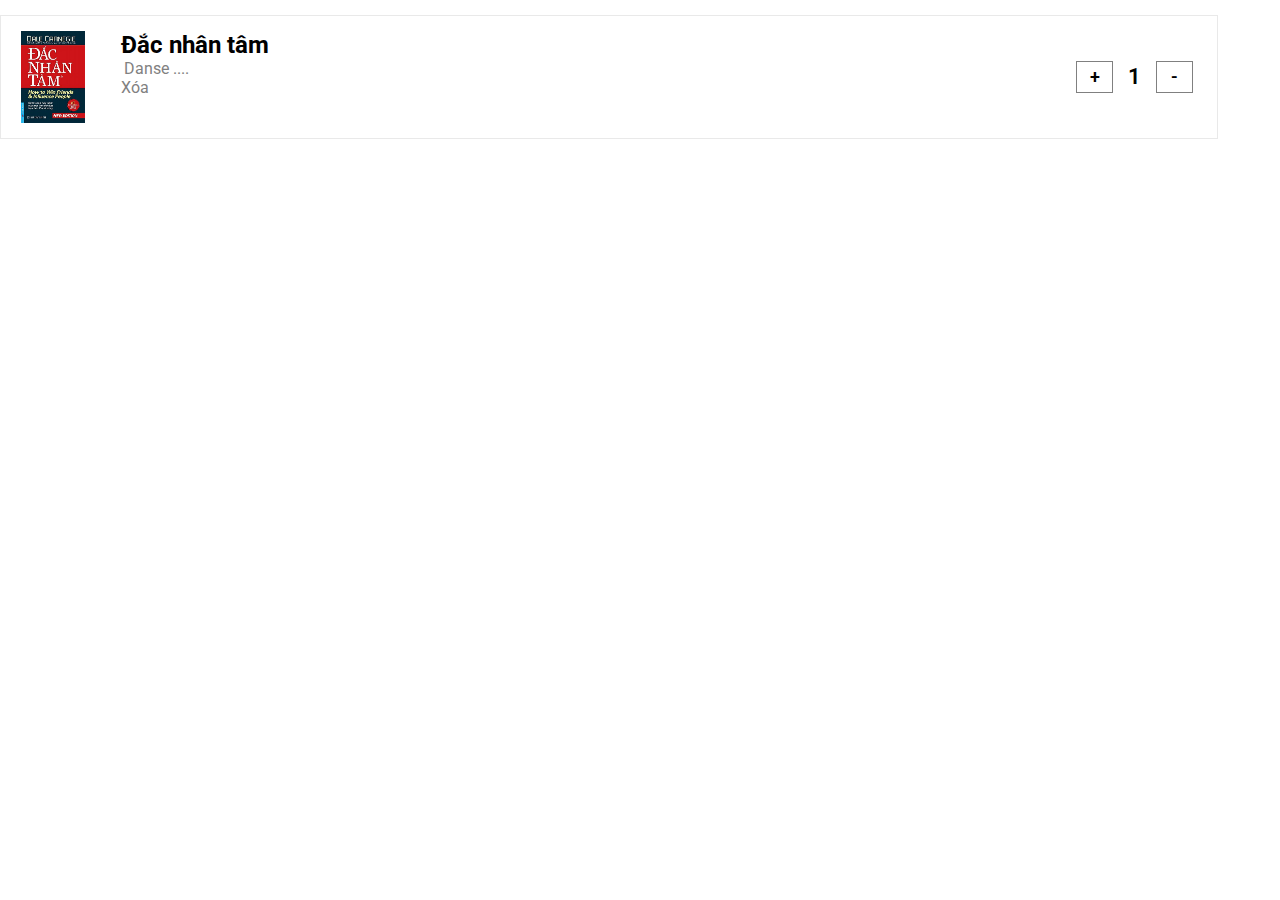
<file: components/cart-item.html>
<!DOCTYPE html>
<html lang="en">
  <head>
    <meta charset="UTF-8" />
    <meta name="viewport" content="width=device-width, initial-scale=1.0" />
    <title>Cart-item</title>
    <link
      href="https://fonts.googleapis.com/css?family=Roboto:400,400i,500,500i,700,700i&display=swap&subset=vietnamese"
      rel="stylesheet"
    />
    <link rel="stylesheet" href="./cart-item.css" />
  </head>
  <body>
    <div class="h-cart-item">
      <div class="h-cart-img">
        <img src="../image/Dac-nhan-tam.jpg" alt="" />
      </div>
      <div class="h-cart-body">
        <h2 class="name">Đắc nhân tâm</h2>
        <p class="author">Danse ....</p>
        <p class="delete">Xóa</p>
      </div>
      <div class="add_remove">
        <span>+</span>
        <span>1</span>
        <span>-</span>
      </div>
    </div>
  </body>
</html>
</file>
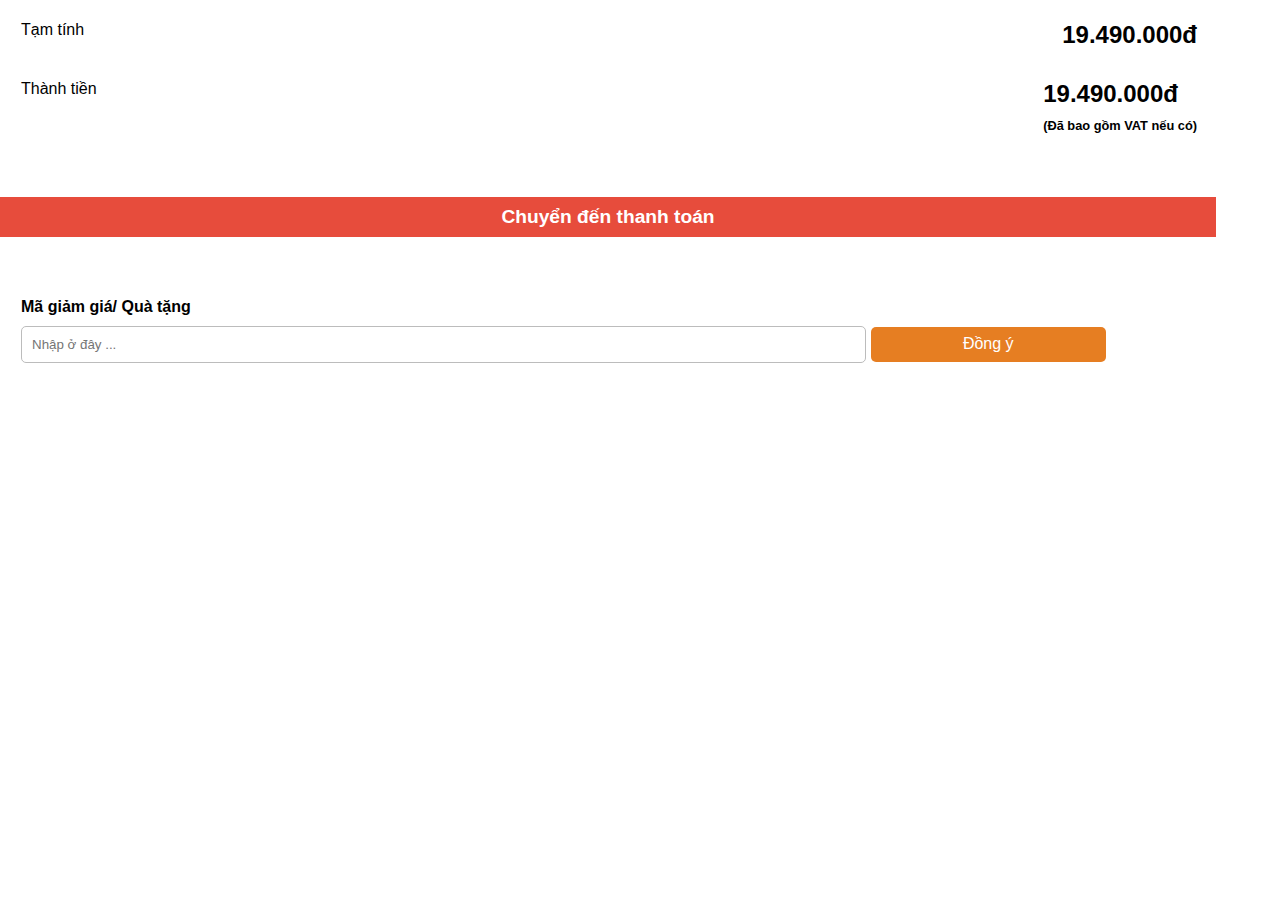
<file: components/payment.html>
<!DOCTYPE html>
<html lang="en">
  <head>
    <meta charset="UTF-8" />
    <meta name="viewport" content="width=device-width, initial-scale=1.0" />
    <title>Payment</title>
    <link rel="stylesheet" href="./payment.css" />
  </head>
  <body>
    <div class="payment">
      <div class="count-money">
        <div class="provisional">
          <p class="text">Tạm tính</p>
          <h2 class="money">19.490.000đ</h2>
        </div>
        <div class="into-money">
          <p class="text">Thành tiền</p>
          <h2 class="money">
            19.490.000đ
            <br />
            <span>(Đã bao gồm VAT nếu có)</span>
          </h2>
        </div>
      </div>
      <button class="h-btn">Chuyển đến thanh toán</button>
      <div class="code-discount">
        <h2 class="name">Mã giảm giá/ Quà tặng</h2>
        <div class="form-discout">
          <input type="text" class="code" placeholder="Nhập ở đây ..." />
          <button class="h-btn-accept">Đồng ý</button>
        </div>
      </div>
    </div>
  </body>
</html>
</file>
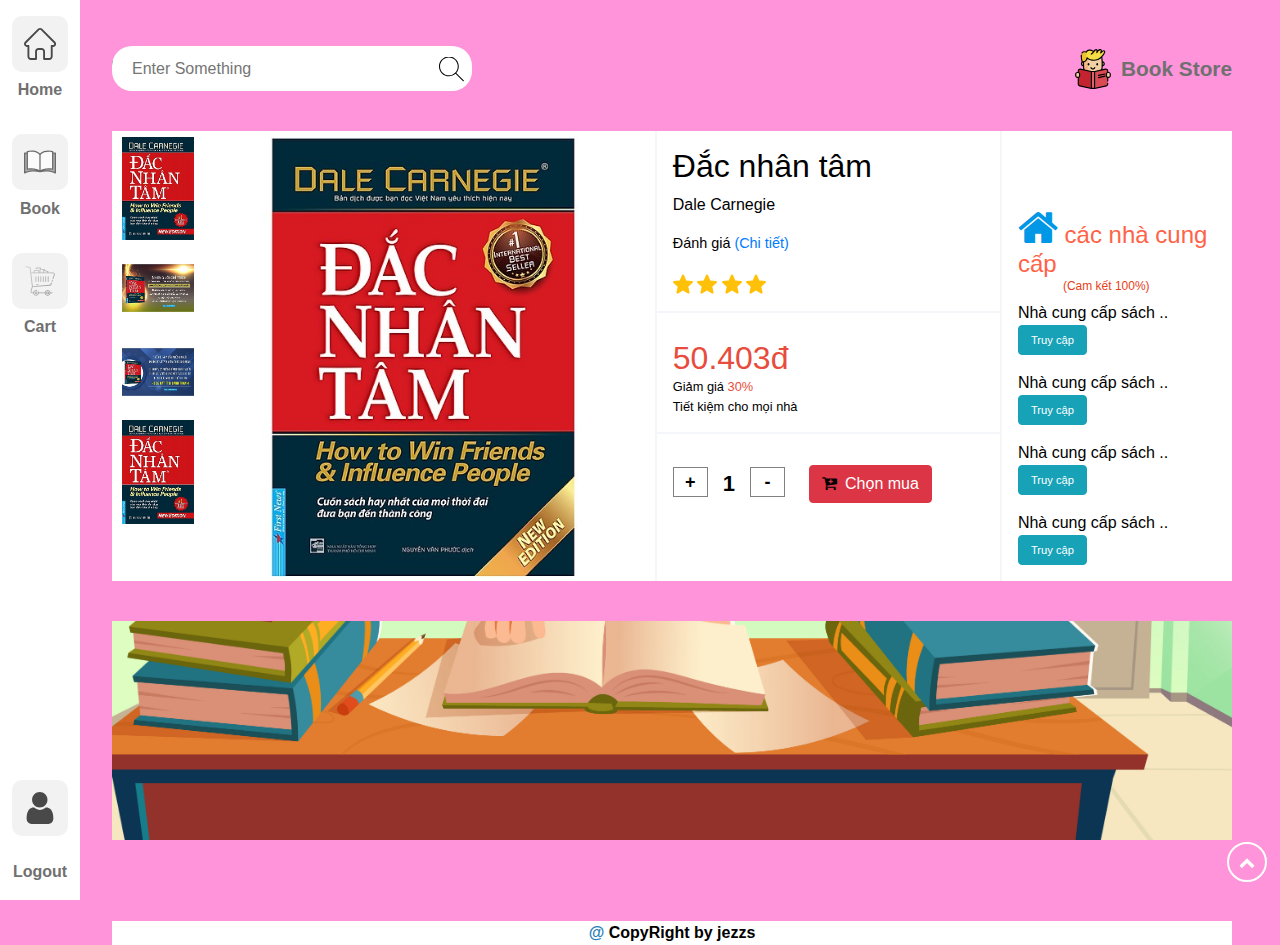
<file: pages/bookDetail.html>
<!DOCTYPE html>
<html lang="en">
  <head>
    <meta charset="UTF-8" />
    <meta name="viewport" content="width=device-width, initial-scale=1.0" />
    <title>Đắc nhân tâm</title>
    <link rel="stylesheet" href="./bookDetail.css" />
    <link rel="stylesheet" href="../style.css" />
    <link rel="stylesheet" href="../components/cart-item.css" />

    <link
      rel="stylesheet"
      href="https://cdnjs.cloudflare.com/ajax/libs/font-awesome/4.7.0/css/font-awesome.min.css"
    />
    <link
      rel="stylesheet"
      href="https://stackpath.bootstrapcdn.com/bootstrap/4.4.1/css/bootstrap.min.css"
      integrity="sha384-Vkoo8x4CGsO3+Hhxv8T/Q5PaXtkKtu6ug5TOeNV6gBiFeWPGFN9MuhOf23Q9Ifjh"
      crossorigin="anonymous"
    />
  </head>
  <body>
    <div class="App">
      <nav class="h-navbar">
        <ul class="h-navbar-nav">
          <li class="h-navbar-item">
            <a href="http://127.0.0.1:5501/index.html" class="h-nav-link">
              <div class="nav-icon">
                <img class="link-icon" src="../image/home.svg" />
              </div>
              <span class="link-text">Home</span>
            </a>
          </li>
          <li class="h-navbar-item">
            <a href="#" class="h-nav-link">
              <div class="nav-icon">
                <img class="link-icon" src="../image/book.svg" />
              </div>
              <span class="link-text">Book</span>
            </a>
          </li>
          <li class="h-navbar-item">
            <a href="http://127.0.0.1:5501/pages/cart.html" class="h-nav-link">
              <div class="nav-icon">
                <img class="link-icon" src="../image/smart-cart.svg" />
              </div>
              <span class="link-text">Cart</span>
            </a>
          </li>
          <li class="h-navbar-item">
            <a href="#" class="h-nav-link">
              <span class="link-text">Login</span>
            </a>
          </li>
          <li class="h-navbar-item">
            <a href="#" class="h-nav-link">
              <span class="link-text">Signin</span>
            </a>
          </li>
          <li class="h-navbar-item">
            <a href="#" class="h-nav-link">
              <div class="nav-icon">
                <img class="link-icon" src="../image/user.svg" />
              </div>
            </a>
          </li>
          <li class="h-navbar-item">
            <a href="#" class="h-nav-link">
              <span class="link-text">Logout</span>
            </a>
          </li>
        </ul>
      </nav>
      <main class="main">
        <div class="header">
          <div class="search-book">
            <button>
              <img
                src="../image/search.svg"
                alt="search book"
                class="search-icon"
              />
            </button>
            <input
              type="text"
              id="search"
              class="search-in"
              placeholder="Enter Something"
            />
          </div>
          <div class="logo">
            <a href="#" class="logo-link">
              <img
                src="../image/study.svg"
                class="logo-web"
                alt="logo-study"
                alt="logo study"
              />
              <span class="text-logo">Book Store</span>
            </a>
          </div>
        </div>
        <div class="center">
          <div class="product-detail">
            <div class="left-info">
              <div class="slide-image-product">
                <div class="small-image">
                  <img
                    src="../image/Dac-nhan-tam.jpg"
                    alt="book"
                    class="image-item"
                  />
                  <img
                    src="../image/Dac-nhan-tam2.jpg"
                    alt="book"
                    class="image-item"
                  />
                  <img
                    src="../image/Dac-nhan-tam3.jpg"
                    alt="book"
                    class="image-item"
                  />
                  <img
                    src="../image/Dac-nhan-tam.jpg"
                    alt="book"
                    class="image-item"
                  />
                </div>
                <div class="big-image">
                  <img src="../image/Dac-nhan-tam1.jpg" alt="book" />
                </div>
              </div>
            </div>
            <div class="center-info">
              <div class="basic-info">
                <h2 class="name">Đắc nhân tâm</h2>
                <p class="author">Dale Carnegie</p>
                <div class="book-star">
                  <div class="title">
                    <p>Đánh giá</p>
                    <a href="#">(Chi tiết)</a>
                  </div>
                  <img
                    src="../image/star.svg"
                    alt="star"
                    style="max-width: 20px;"
                    class="_1-start"
                  />
                  <img
                    src="../image/star.svg"
                    alt="star"
                    style="max-width: 20px;"
                    class="_1-start"
                  />
                  <img
                    src="../image/star.svg"
                    alt="star"
                    style="max-width: 20px;"
                    class="_1-start"
                  />
                  <img
                    src="../image/star.svg"
                    alt="star"
                    style="max-width: 20px;"
                    class="_1-start"
                  />
                </div>
              </div>
              <div class="info-money">
                <h2 class="price">50.403đ</h2>
                <p>Giảm giá <span>30%</span></p>
                <p>Tiết kiệm cho mọi nhà</p>
              </div>
              <div class="amount-buy h-cart-item">
                <div class="add_remove">
                  <span>+</span>
                  <span>1</span>
                  <span>-</span>
                </div>
                <button class="btn btn-danger">
                  <span><i class="fa fa-cart-plus mr-2"></i></span>Chọn mua
                </button>
              </div>
            </div>
            <div class="right-info">
              <h4 class="name-store">
                <span><i class="fa fa-home"></i></span>
                các nhà cung cấp
                <span>(Cam kết 100%)</span>
              </h4>
              <p>
                Nhà cung cấp sách ..<button class="btn btn-info">
                  Truy cập
                </button>
              </p>
              <p>
                Nhà cung cấp sách ..<button class="btn btn-info">
                  Truy cập
                </button>
              </p>
              <p>
                Nhà cung cấp sách ..<button class="btn btn-info">
                  Truy cập
                </button>
              </p>
              <p>
                Nhà cung cấp sách ..<button class="btn btn-info">
                  Truy cập
                </button>
              </p>
            </div>
          </div>
        </div>

        <div class="footer">
          <div class="top"></div>
          <div class="bottom">
            <p class="text"><span>@</span> CopyRight by jezzs</p>
          </div>
        </div>
      </main>
      <a href="#">
        <div class="scroll-top"></div>
      </a>
    </div>
  </body>
</html>
</file>
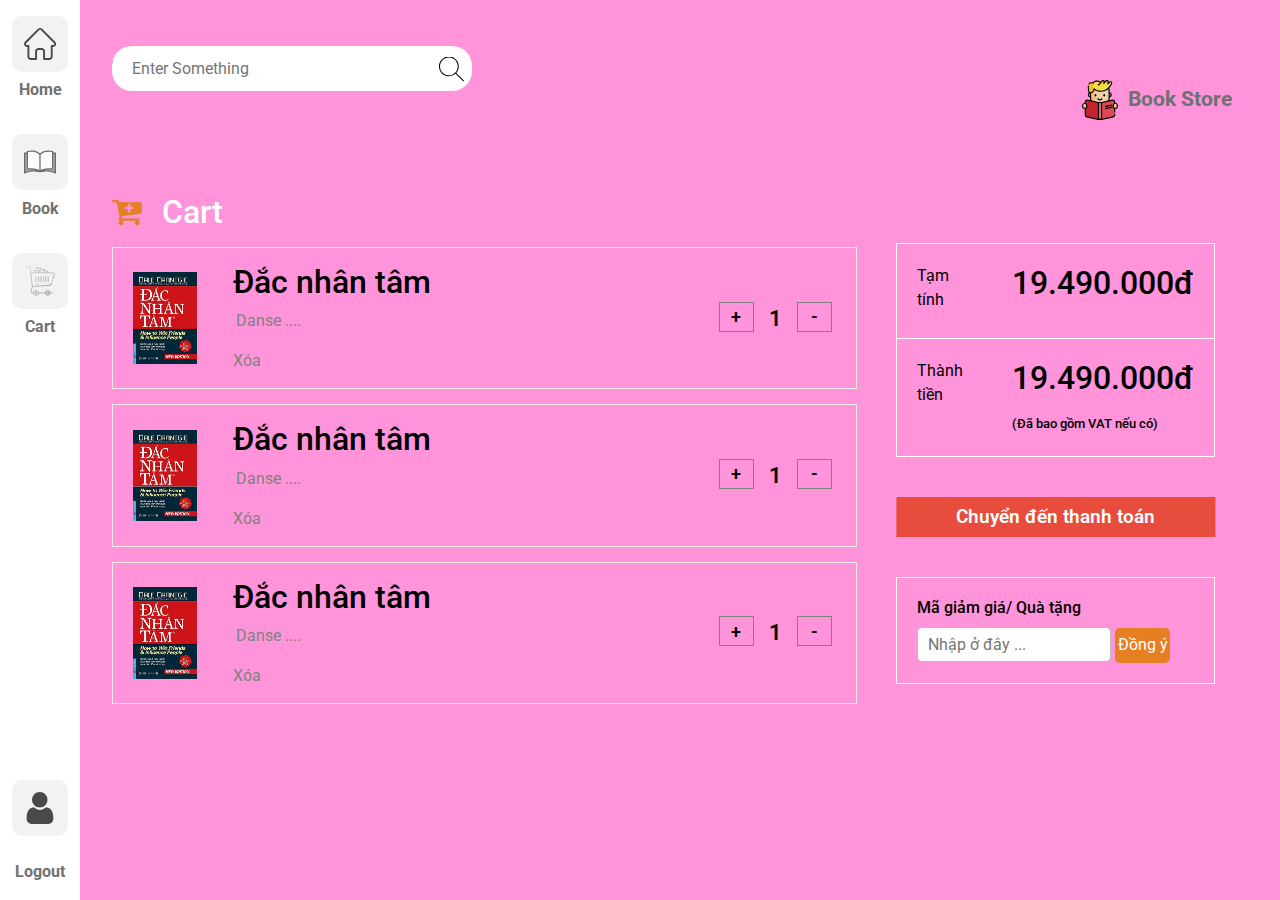
<file: pages/cart.html>
<!DOCTYPE html>
<html lang="en">
  <head>
    <meta charset="UTF-8" />
    <meta name="viewport" content="width=device-width, initial-scale=1.0" />
    <title>Cart</title>
    <link rel="stylesheet" href="./cart.css" />
    <link rel="stylesheet" href="../style.css" />
    <link
      href="https://fonts.googleapis.com/css?family=Roboto:400,400i,500,500i,700,700i&display=swap&subset=vietnamese"
      rel="stylesheet"
    />
    <link
      rel="stylesheet"
      href="https://stackpath.bootstrapcdn.com/bootstrap/4.4.1/css/bootstrap.min.css"
      integrity="sha384-Vkoo8x4CGsO3+Hhxv8T/Q5PaXtkKtu6ug5TOeNV6gBiFeWPGFN9MuhOf23Q9Ifjh"
      crossorigin="anonymous"
    />
    <link
      rel="stylesheet"
      href="https://cdnjs.cloudflare.com/ajax/libs/font-awesome/4.7.0/css/font-awesome.min.css"
    />
    <link rel="stylesheet" href="../components/cart-item.css" />
    <link rel="stylesheet" href="../components/payment.css" />
  </head>
  <body>
    <div class="App">
      <nav class="h-navbar">
        <ul class="h-navbar-nav">
          <li class="h-navbar-item">
            <a href="http://127.0.0.1:5501/index.html" class="h-nav-link">
              <div class="nav-icon">
                <img class="link-icon" src="../image/home.svg" />
              </div>
              <span class="link-text">Home</span>
            </a>
          </li>
          <li class="h-navbar-item">
            <a href="#" class="h-nav-link">
              <div class="nav-icon">
                <img class="link-icon" src="../image/book.svg" />
              </div>
              <span class="link-text">Book</span>
            </a>
          </li>
          <li class="h-navbar-item">
            <a href="#" class="h-nav-link">
              <div class="nav-icon">
                <img class="link-icon" src="../image/smart-cart.svg" />
              </div>
              <span class="link-text">Cart</span>
            </a>
          </li>
          <li class="h-navbar-item">
            <a href="#" class="h-nav-link">
              <span class="link-text">Login</span>
            </a>
          </li>
          <li class="h-navbar-item">
            <a href="#" class="h-nav-link">
              <span class="link-text">Signin</span>
            </a>
          </li>
          <li class="h-navbar-item">
            <a href="#" class="h-nav-link">
              <div class="nav-icon">
                <img class="link-icon" src="../image/user.svg" />
              </div>
            </a>
          </li>
          <li class="h-navbar-item">
            <a href="#" class="h-nav-link">
              <span class="link-text">Logout</span>
            </a>
          </li>
        </ul>
      </nav>
      <main class="main">
        <div class="header">
          <div class="search-book">
            <button>
              <img
                src="../image/search.svg"
                alt="search book"
                class="search-icon"
              />
            </button>
            <input
              type="text"
              id="search"
              class="search-in"
              placeholder="Enter Something"
            />
          </div>
          <div class="logo">
            <a href="#" class="logo-link">
              <img
                src="../image/study.svg"
                class="logo-web"
                alt="logo-study"
                alt="logo study"
              />
              <span class="text-logo">Book Store</span>
            </a>
          </div>
        </div>
        <div class="center-right">
          <div class="cart">
            <h2 class="title"><i class="fa fa-cart-plus"></i>Cart</h2>
            <div class="h-cart-item">
              <div class="h-cart-img">
                <img src="../image/Dac-nhan-tam.jpg" alt="" />
              </div>
              <div class="h-cart-body">
                <h2 class="name">Đắc nhân tâm</h2>
                <p class="author">Danse ....</p>
                <p class="delete">Xóa</p>
              </div>
              <div class="add_remove">
                <span>+</span>
                <span>1</span>
                <span>-</span>
              </div>
            </div>
            <div class="h-cart-item">
              <div class="h-cart-img">
                <img src="../image/Dac-nhan-tam.jpg" alt="" />
              </div>
              <div class="h-cart-body">
                <h2 class="name">Đắc nhân tâm</h2>
                <p class="author">Danse ....</p>
                <p class="delete">Xóa</p>
              </div>
              <div class="add_remove">
                <span>+</span>
                <span>1</span>
                <span>-</span>
              </div>
            </div>
            <div class="h-cart-item">
              <div class="h-cart-img">
                <img src="../image/Dac-nhan-tam.jpg" alt="" />
              </div>
              <div class="h-cart-body">
                <h2 class="name">Đắc nhân tâm</h2>
                <p class="author">Danse ....</p>
                <p class="delete">Xóa</p>
              </div>
              <div class="add_remove">
                <span>+</span>
                <span>1</span>
                <span>-</span>
              </div>
            </div>
          </div>
        </div>
        <div class="center-left">
          <div class="payment">
            <div class="count-money">
              <div class="provisional">
                <p class="text">Tạm tính</p>
                <h2 class="money">19.490.000đ</h2>
              </div>
              <div class="into-money">
                <p class="text">Thành tiền</p>
                <h2 class="money">
                  19.490.000đ
                  <br />
                  <span>(Đã bao gồm VAT nếu có)</span>
                </h2>
              </div>
            </div>
            <button class="h-btn">Chuyển đến thanh toán</button>
            <div class="code-discount">
              <h2 class="name">Mã giảm giá/ Quà tặng</h2>
              <div class="form-discout">
                <input type="text" class="code" placeholder="Nhập ở đây ..." />
                <button class="h-btn-accept">Đồng ý</button>
              </div>
            </div>
          </div>
        </div>
        <div class="footer"></div>
      </main>
    </div>
  </body>
</html>
</file>
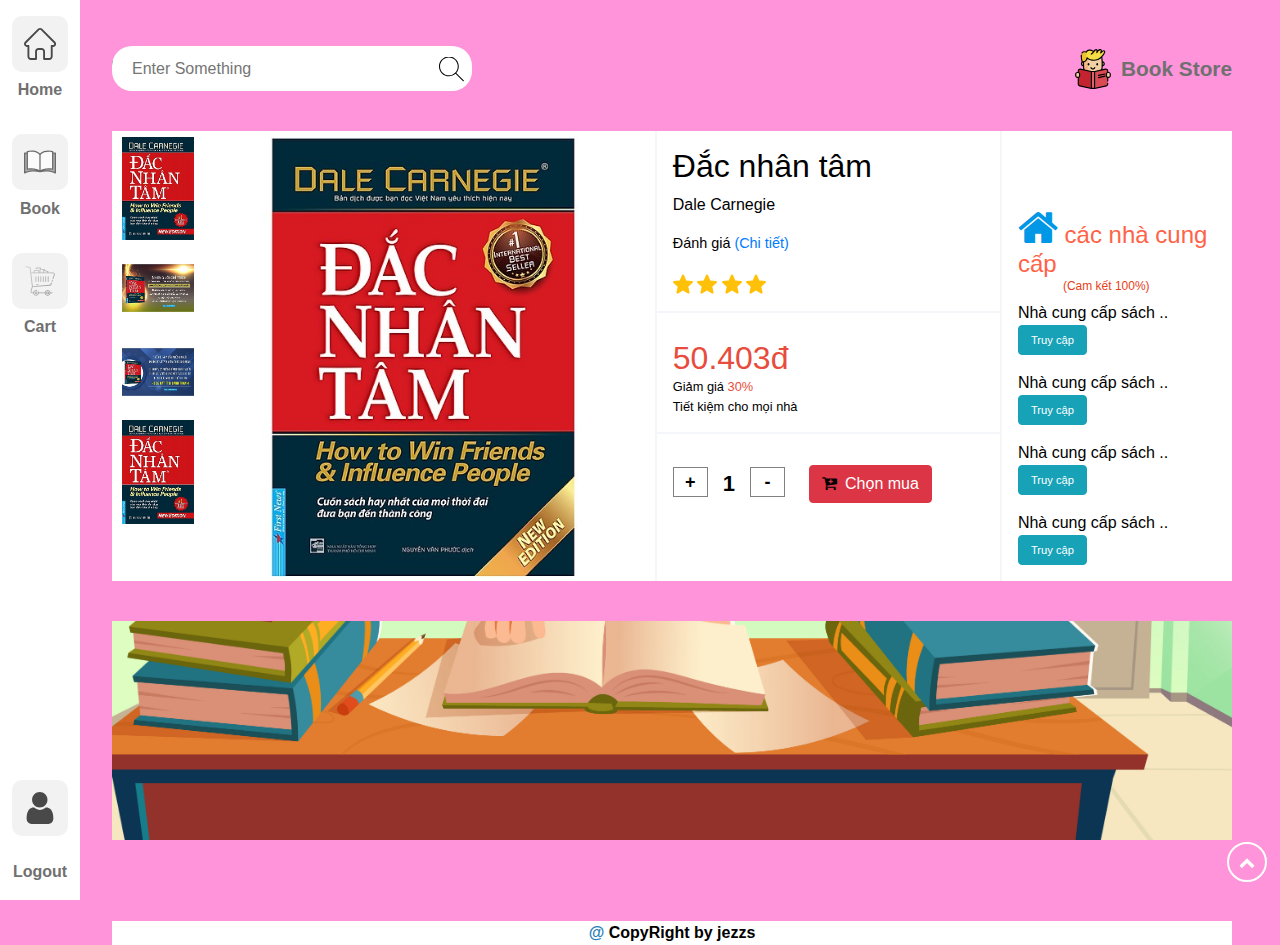
<file: public/pages/bookDetail.html>
<!DOCTYPE html>
<html lang="en">
  <head>
    <meta charset="UTF-8" />
    <meta name="viewport" content="width=device-width, initial-scale=1.0" />
    <title>Đắc nhân tâm</title>
    <link rel="stylesheet" href="./bookDetail.css" />
    <link rel="stylesheet" href="../style.css" />
    <link rel="stylesheet" href="../components/cart-item.css" />

    <link
      rel="stylesheet"
      href="https://cdnjs.cloudflare.com/ajax/libs/font-awesome/4.7.0/css/font-awesome.min.css"
    />
    <link
      rel="stylesheet"
      href="https://stackpath.bootstrapcdn.com/bootstrap/4.4.1/css/bootstrap.min.css"
      integrity="sha384-Vkoo8x4CGsO3+Hhxv8T/Q5PaXtkKtu6ug5TOeNV6gBiFeWPGFN9MuhOf23Q9Ifjh"
      crossorigin="anonymous"
    />
  </head>
  <body>
    <div class="App">
      <nav class="h-navbar">
        <ul class="h-navbar-nav">
          <li class="h-navbar-item">
            <a href="/index.html" class="h-nav-link">
              <div class="nav-icon">
                <img class="link-icon" src="../image/home.svg" />
              </div>
              <span class="link-text">Home</span>
            </a>
          </li>
          <li class="h-navbar-item">
            <a href="#" class="h-nav-link">
              <div class="nav-icon">
                <img class="link-icon" src="../image/book.svg" />
              </div>
              <span class="link-text">Book</span>
            </a>
          </li>
          <li class="h-navbar-item">
            <a href="/pages/cart.html" class="h-nav-link">
              <div class="nav-icon">
                <img class="link-icon" src="../image/smart-cart.svg" />
              </div>
              <span class="link-text">Cart</span>
            </a>
          </li>
          <li class="h-navbar-item">
            <a href="#" class="h-nav-link">
              <span class="link-text">Login</span>
            </a>
          </li>
          <li class="h-navbar-item">
            <a href="#" class="h-nav-link">
              <span class="link-text">Signin</span>
            </a>
          </li>
          <li class="h-navbar-item">
            <a href="#" class="h-nav-link">
              <div class="nav-icon">
                <img class="link-icon" src="../image/user.svg" />
              </div>
            </a>
          </li>
          <li class="h-navbar-item">
            <a href="#" class="h-nav-link">
              <span class="link-text">Logout</span>
            </a>
          </li>
        </ul>
      </nav>
      <main class="main">
        <div class="header">
          <div class="search-book">
            <button>
              <img
                src="../image/search.svg"
                alt="search book"
                class="search-icon"
              />
            </button>
            <input
              type="text"
              id="search"
              class="search-in"
              placeholder="Enter Something"
            />
          </div>
          <div class="logo">
            <a href="#" class="logo-link">
              <img
                src="../image/study.svg"
                class="logo-web"
                alt="logo-study"
                alt="logo study"
              />
              <span class="text-logo">Book Store</span>
            </a>
          </div>
        </div>
        <div class="center">
          <div class="product-detail">
            <div class="left-info">
              <div class="slide-image-product">
                <div class="small-image">
                  <img
                    src="../image/Dac-nhan-tam.jpg"
                    alt="book"
                    class="image-item"
                  />
                  <img
                    src="../image/Dac-nhan-tam2.jpg"
                    alt="book"
                    class="image-item"
                  />
                  <img
                    src="../image/Dac-nhan-tam3.jpg"
                    alt="book"
                    class="image-item"
                  />
                  <img
                    src="../image/Dac-nhan-tam.jpg"
                    alt="book"
                    class="image-item"
                  />
                </div>
                <div class="big-image">
                  <img src="../image/Dac-nhan-tam1.jpg" alt="book" />
                </div>
              </div>
            </div>
            <div class="center-info">
              <div class="basic-info">
                <h2 class="name">Đắc nhân tâm</h2>
                <p class="author">Dale Carnegie</p>
                <div class="book-star">
                  <div class="title">
                    <p>Đánh giá</p>
                    <a href="#">(Chi tiết)</a>
                  </div>
                  <img
                    src="../image/star.svg"
                    alt="star"
                    style="max-width: 20px;"
                    class="_1-start"
                  />
                  <img
                    src="../image/star.svg"
                    alt="star"
                    style="max-width: 20px;"
                    class="_1-start"
                  />
                  <img
                    src="../image/star.svg"
                    alt="star"
                    style="max-width: 20px;"
                    class="_1-start"
                  />
                  <img
                    src="../image/star.svg"
                    alt="star"
                    style="max-width: 20px;"
                    class="_1-start"
                  />
                </div>
              </div>
              <div class="info-money">
                <h2 class="price">50.403đ</h2>
                <p>Giảm giá <span>30%</span></p>
                <p>Tiết kiệm cho mọi nhà</p>
              </div>
              <div class="amount-buy h-cart-item">
                <div class="add_remove">
                  <span>+</span>
                  <span>1</span>
                  <span>-</span>
                </div>
                <button class="btn btn-danger">
                  <span><i class="fa fa-cart-plus mr-2"></i></span>Chọn mua
                </button>
              </div>
            </div>
            <div class="right-info">
              <h4 class="name-store">
                <span><i class="fa fa-home"></i></span>
                các nhà cung cấp
                <span>(Cam kết 100%)</span>
              </h4>
              <p>
                Nhà cung cấp sách ..<button class="btn btn-info">
                  Truy cập
                </button>
              </p>
              <p>
                Nhà cung cấp sách ..<button class="btn btn-info">
                  Truy cập
                </button>
              </p>
              <p>
                Nhà cung cấp sách ..<button class="btn btn-info">
                  Truy cập
                </button>
              </p>
              <p>
                Nhà cung cấp sách ..<button class="btn btn-info">
                  Truy cập
                </button>
              </p>
            </div>
          </div>
        </div>

        <div class="footer">
          <div class="top"></div>
          <div class="bottom">
            <p class="text"><span>@</span> CopyRight by jezzs</p>
          </div>
        </div>
      </main>
      <a href="#">
        <div class="scroll-top"></div>
      </a>
    </div>
  </body>
</html>
</file>
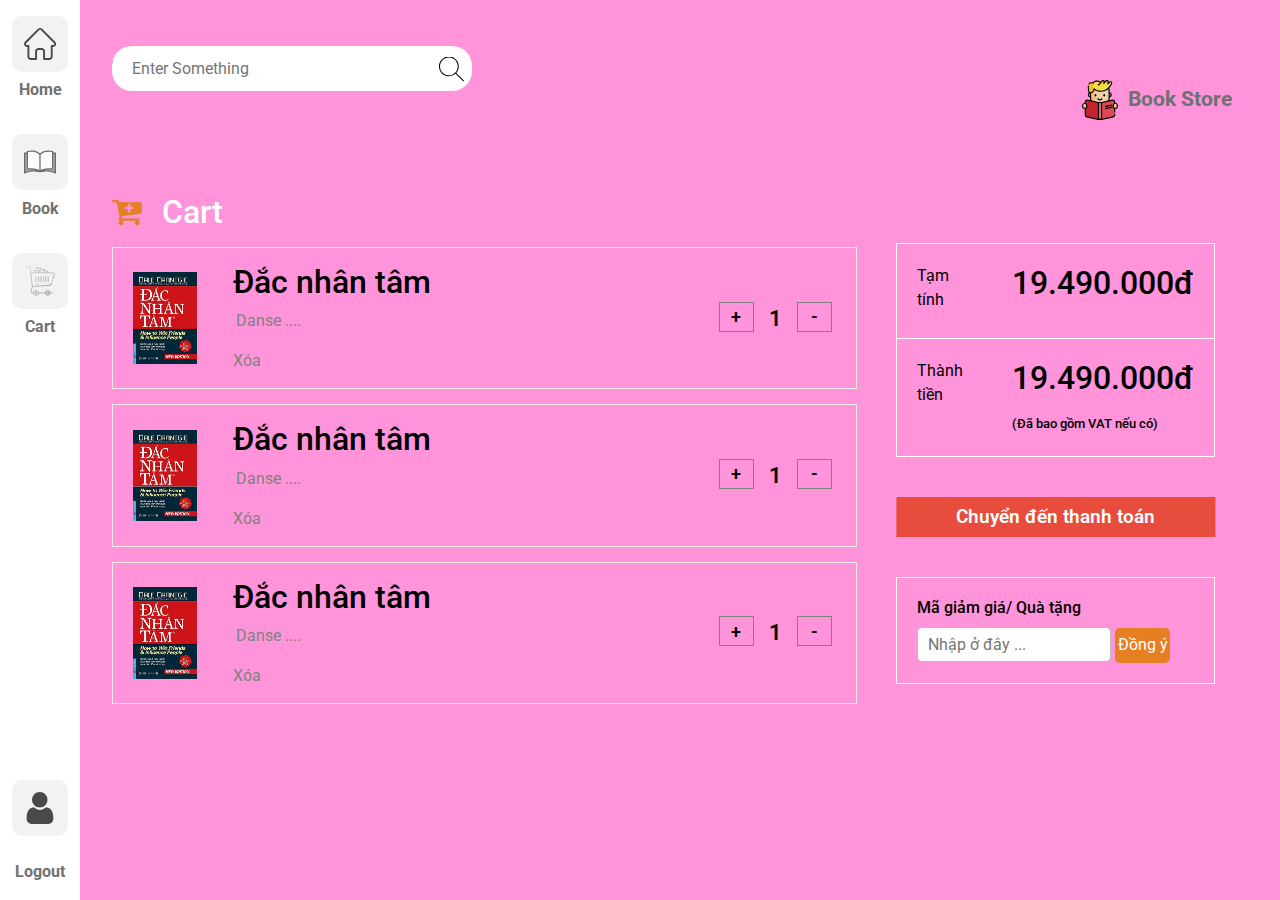
<file: public/pages/cart.html>
<!DOCTYPE html>
<html lang="en">
  <head>
    <meta charset="UTF-8" />
    <meta name="viewport" content="width=device-width, initial-scale=1.0" />
    <title>Cart</title>
    <link rel="stylesheet" href="./cart.css" />
    <link rel="stylesheet" href="../style.css" />
    <link
      href="https://fonts.googleapis.com/css?family=Roboto:400,400i,500,500i,700,700i&display=swap&subset=vietnamese"
      rel="stylesheet"
    />
    <link
      rel="stylesheet"
      href="https://stackpath.bootstrapcdn.com/bootstrap/4.4.1/css/bootstrap.min.css"
      integrity="sha384-Vkoo8x4CGsO3+Hhxv8T/Q5PaXtkKtu6ug5TOeNV6gBiFeWPGFN9MuhOf23Q9Ifjh"
      crossorigin="anonymous"
    />
    <link
      rel="stylesheet"
      href="https://cdnjs.cloudflare.com/ajax/libs/font-awesome/4.7.0/css/font-awesome.min.css"
    />
    <link rel="stylesheet" href="../components/cart-item.css" />
    <link rel="stylesheet" href="../components/payment.css" />
  </head>
  <body>
    <div class="App">
      <nav class="h-navbar">
        <ul class="h-navbar-nav">
          <li class="h-navbar-item">
            <a href="/index.html" class="h-nav-link">
              <div class="nav-icon">
                <img class="link-icon" src="../image/home.svg" />
              </div>
              <span class="link-text">Home</span>
            </a>
          </li>
          <li class="h-navbar-item">
            <a href="#" class="h-nav-link">
              <div class="nav-icon">
                <img class="link-icon" src="../image/book.svg" />
              </div>
              <span class="link-text">Book</span>
            </a>
          </li>
          <li class="h-navbar-item">
            <a href="#" class="h-nav-link">
              <div class="nav-icon">
                <img class="link-icon" src="../image/smart-cart.svg" />
              </div>
              <span class="link-text">Cart</span>
            </a>
          </li>
          <li class="h-navbar-item">
            <a href="#" class="h-nav-link">
              <span class="link-text">Login</span>
            </a>
          </li>
          <li class="h-navbar-item">
            <a href="#" class="h-nav-link">
              <span class="link-text">Signin</span>
            </a>
          </li>
          <li class="h-navbar-item">
            <a href="#" class="h-nav-link">
              <div class="nav-icon">
                <img class="link-icon" src="../image/user.svg" />
              </div>
            </a>
          </li>
          <li class="h-navbar-item">
            <a href="#" class="h-nav-link">
              <span class="link-text">Logout</span>
            </a>
          </li>
        </ul>
      </nav>
      <main class="main">
        <div class="header">
          <div class="search-book">
            <button>
              <img
                src="../image/search.svg"
                alt="search book"
                class="search-icon"
              />
            </button>
            <input
              type="text"
              id="search"
              class="search-in"
              placeholder="Enter Something"
            />
          </div>
          <div class="logo">
            <a href="#" class="logo-link">
              <img
                src="../image/study.svg"
                class="logo-web"
                alt="logo-study"
                alt="logo study"
              />
              <span class="text-logo">Book Store</span>
            </a>
          </div>
        </div>
        <div class="center-right">
          <div class="cart">
            <h2 class="title"><i class="fa fa-cart-plus"></i>Cart</h2>
            <div class="h-cart-item">
              <div class="h-cart-img">
                <img src="../image/Dac-nhan-tam.jpg" alt="" />
              </div>
              <div class="h-cart-body">
                <h2 class="name">Đắc nhân tâm</h2>
                <p class="author">Danse ....</p>
                <p class="delete">Xóa</p>
              </div>
              <div class="add_remove">
                <span>+</span>
                <span>1</span>
                <span>-</span>
              </div>
            </div>
            <div class="h-cart-item">
              <div class="h-cart-img">
                <img src="../image/Dac-nhan-tam.jpg" alt="" />
              </div>
              <div class="h-cart-body">
                <h2 class="name">Đắc nhân tâm</h2>
                <p class="author">Danse ....</p>
                <p class="delete">Xóa</p>
              </div>
              <div class="add_remove">
                <span>+</span>
                <span>1</span>
                <span>-</span>
              </div>
            </div>
            <div class="h-cart-item">
              <div class="h-cart-img">
                <img src="../image/Dac-nhan-tam.jpg" alt="" />
              </div>
              <div class="h-cart-body">
                <h2 class="name">Đắc nhân tâm</h2>
                <p class="author">Danse ....</p>
                <p class="delete">Xóa</p>
              </div>
              <div class="add_remove">
                <span>+</span>
                <span>1</span>
                <span>-</span>
              </div>
            </div>
          </div>
        </div>
        <div class="center-left">
          <div class="payment">
            <div class="count-money">
              <div class="provisional">
                <p class="text">Tạm tính</p>
                <h2 class="money">19.490.000đ</h2>
              </div>
              <div class="into-money">
                <p class="text">Thành tiền</p>
                <h2 class="money">
                  19.490.000đ
                  <br />
                  <span>(Đã bao gồm VAT nếu có)</span>
                </h2>
              </div>
            </div>
            <button class="h-btn">Chuyển đến thanh toán</button>
            <div class="code-discount">
              <h2 class="name">Mã giảm giá/ Quà tặng</h2>
              <div class="form-discout">
                <input type="text" class="code" placeholder="Nhập ở đây ..." />
                <button class="h-btn-accept">Đồng ý</button>
              </div>
            </div>
          </div>
        </div>
        <div class="footer"></div>
      </main>
    </div>
  </body>
</html>
</file>
<file: components/cart-item.css>
* {
  margin: 0;
  padding: 0;
  color: black;
  font-family: 'Roboto', sans-serif;
}

.h-cart-item {
  width: 95%;
  display: flex;
  box-shadow: 0 0 0px white;
  margin: 15px 0;
  transition: 0.3s ease-out;
  border: 1px solid #e9e9e9;
}

.h-cart-item:hover {
  box-shadow: 0 0 8px white;
}

.h-cart-item .h-cart-img {
  max-width: 4rem;
  margin: 0 20px;
  padding: 15px 0;
  display: flex;
  align-items: center;
  justify-content: center;
}

.h-cart-item .h-cart-img img {
  width: 100%;
}

.h-cart-item .h-cart-body {
  flex-grow: 1;
  padding: 15px 0;
  margin-left: 1rem;
}

.h-cart-item .h-cart-body .name {
  color: #000;
}

.h-cart-item .h-cart-body .author {
  color: #818181;
  margin-left: 0.2rem;
}

.h-cart-item .h-cart-body .delete {
  display: flex;
  align-items: flex-end;
  cursor: pointer;
  padding: 0;
  margin: 0;
  max-width: 30px;
  color: #818181;
}

.h-cart-item .h-cart-body .delete:hover {
  text-decoration: underline;
  color: #343fcb;
}

.h-cart-item .add_remove {
  display: flex;
  align-self: center;
  justify-content: center;
  margin-right: 1.5rem;
}

.h-cart-item .add_remove span:first-child,
.h-cart-item .add_remove span:last-child {
  width: 35px;
  height: 30px;
  border: 1px solid grey;
  cursor: pointer;
}

.h-cart-item .add_remove span:first-child {
  margin-right: 15px;
}

.h-cart-item .add_remove span:last-child {
  margin-left: 15px;
}

.h-cart-item .add_remove span:nth-child(2) {
  font-size: 22px;
}

.h-cart-item .add_remove span {
  display: flex;
  align-items: center;
  justify-content: center;
  font-size: 18px;
  font-weight: 600;
}

@media only screen and (max-width: 600px) {
  .h-cart-item {
    margin: 15px auto;
  }

  .h-cart-item:last-child {
    margin-bottom: 50px;
  }
}
</file>
<file: components/payment.css>
* {
  margin: 0;
  padding: 0;
  color: black;
  font-family: 'Roboto', sans-serif;
}

.payment {
  width: 95%;
}

.payment .count-money,
.payment .code-discount {
  width: 100%;
  margin: auto;
  border: 1px solid white;
  padding: 20px 0;
  transition: 0.3s ease-in-out;
}

.payment .count-money:hover,
.payment .code-discount:hover {
  box-shadow: 0 0 5px white;
}

.payment .count-money .provisional {
  border-bottom: 1px solid white;
  padding-bottom: 10px;
}

.payment .count-money .provisional,
.payment .count-money .into-money {
  display: flex;
}

.payment .count-money .into-money {
  padding-top: 20px;
}

.payment .count-money .provisional .text,
.payment .count-money .into-money .text {
  flex-grow: 1;
  padding: 0 20px;
}

.payment .count-money .into-money .money,
.payment .count-money .provisional .money {
  margin: 0;
  padding: 0;
  padding: 0 20px;
}

.payment .count-money .into-money .money span {
  font-size: 0.8rem;
}

.payment .h-btn {
  width: 100%;
  height: 40px;
  border: none;
  background: #e74c3c;
  position: relative;
  left: 50%;
  transform: translateX(-50%);
  font-size: 1.2rem;
  font-weight: 600;
  color: white;
  cursor: pointer;
  transition: 0.3s ease-in-out;
  margin: 40px 0;
}

.payment .h-btn:hover {
  background: #f12d19;
}

.payment .code-discount .name {
  font-size: 1rem;
  margin-bottom: 10px;
  padding: 0 20px;
}

.payment .code-discount .form-discout {
  padding: 0 20px;
}

.payment .code-discount .form-discout .code {
  width: 70%;
  border-radius: 5px;
  outline: none;
  box-shadow: none;
  border: 1px solid #bcbcbc;
  height: 35px;
  padding: 0 10px;
}

.payment .code-discount .form-discout .h-btn-accept {
  width: 20%;
  height: 35px;
  border-radius: 5px;
  border: none;
  background: #e67e22;
  cursor: pointer;
  outline: none;
  color: white;
  font-size: 1rem;
}

@media only screen and (max-width: 900px) {
  .payment {
    margin-bottom: 90px;
  }
}

@media only screen and (max-width: 600px) {
  .payment {
    margin: auto;
    margin-bottom: 90px;
  }
}
</file>
<file: pages/bookDetail.css>
.center .product-detail {
  margin-top: 30px;
  width: 100%;
  display: grid;
  grid-template-rows: auto;
  grid-template-columns: 1.5fr 1.5fr 1fr;
  background-color: white;
}

.center .product-detail .left-info {
  border-right: 2px solid #f5f6fa;
  padding: 0 0.4em;
}

.center .product-detail .slide-image-product {
  display: flex;
  flex-direction: row;
}

.center .product-detail .small-image {
  display: flex;
  flex-direction: column;
}

.center .product-detail .small-image .image-item {
  width: 80px;
  margin: 2px 0;
  border: 1px solid #ffffff;
  padding: 3px;
  transition: 0.3s ease-in;
  cursor: pointer;
}

.center .product-detail .small-image .image-item:hover {
  border: 1px solid #0abde3;
}

.center .product-detail .slide-image-product .big-image {
  display: flex;
  align-items: center;
  justify-content: center;
  width: 100%;
}

.center .product-detail .slide-image-product .big-image img {
  max-width: 450px;
}

.center .center-info {
  border-right: 2px solid #f5f6f5;
}

.center .center-info .basic-info,
.center-info .info-money {
  padding: 1em;
  margin-bottom: 10px;
  border-bottom: 2px solid #f5f6fa;
}

.center .center-info .book-star .title {
  font-size: 0.9em;
}

.center .center-info .book-star .title p {
  display: inline-block;
}

.center .center-info .info-money p,
.center .center-info .info-money h2 {
  padding: 0;
  margin: 0;
}

.center .center-info .info-money p {
  font-size: 0.8em;
}

.center .center-info .amount-buy {
  padding: 1em;
  border-bottom: 2px solid #f5f6fa;
}

.center .center-info .h-cart-item {
  border: none;
}

.center .center-info .info-money h2.price,
.center .center-info .info-money p span {
  color: #e74c3c;
}

.center .right-info {
  display: flex;
  flex-direction: column;
  justify-content: flex-end;
  padding-left: 1em;
}

.center .right-info .name-store {
  color: tomato;
}

.center .right-info .name-store span:first-child i {
  color: #0097e6;
  font-size: 1.8em;
}

.center .right-info .name-store span:last-child {
  color: #e84118;
  font-size: 0.5em;
  display: block;
  margin-left: 45px;
}

.center .right-info p {
  font-size: 1em;
  font-weight: 400;
}

.center .right-info p .btn {
  font-size: 0.7em;
  max-width: 80px;
  height: 30px;
  display: inline-flex;
  align-items: center;
  justify-content: center;
}
</file>
<file: style.css>
* {
  margin: 0;
  padding: 0;
  color: black;
  font-family: 'Roboto', sans-serif;
}

body {
  background-color: #ff94db !important;
}

body::-webkit-scrollbar {
  width: 0.15rem;
  border-radius: 20px;
}

body::-webkit-scrollbar-track {
  background-color: white;
  border-radius: 20px;
}

body::-webkit-scrollbar-thumb {
  background-color: #007bff;
  border-radius: 20px;
}

.App {
  width: 100%;
  height: 100vh;
}

.h-navbar {
  width: 5rem;
  height: 100vh;
  position: fixed;
  background-color: white;
  z-index: 1000;
}

.h-navbar .h-navbar-nav {
  list-style: none;
  margin: 0;
  padding: 0;
  display: flex;
  flex-direction: column;
  align-items: center;
  height: 100%;
}

.h-navbar .h-navbar-nav .h-navbar-item {
  width: 100%;
  margin: 1rem 0;
}

.h-navbar .h-navbar-nav .h-navbar-item .h-nav-link {
  display: flex;
  flex-direction: column;
  align-items: center;
  text-decoration: none;
}

.h-navbar .h-navbar-nav .h-navbar-item .h-nav-link .nav-icon {
  width: 3.5rem;
  height: 3.5rem;
  background: #f2f2f2;
  border: none;
  border-radius: 10px;
}

.h-navbar .h-navbar-nav .h-navbar-item .h-nav-link .nav-icon img {
  max-width: 2rem;
}

.h-navbar .h-navbar-nav .h-navbar-item .h-nav-link .nav-icon .link-icon {
  display: flex;
  align-items: center;
  justify-content: center;
  margin: auto;
  height: 100%;
  transition: 0.4 ease-in-out;
  filter: grayscale(100%) opacity(0.7);
}

.h-navbar .h-navbar-nav .h-navbar-item:hover .h-nav-link .nav-icon .link-icon {
  filter: grayscale(0) opacity(1);
}

.h-navbar .h-navbar-nav .h-navbar-item .link-text {
  color: #707070;
  margin-top: 0.4rem;
  transition: 0.4 ease-in-out;
  font-weight: 700;
}

.h-navbar .h-navbar-nav .h-navbar-item:hover .link-text {
  color: black;
}

.h-navbar .h-navbar-nav .h-navbar-item:nth-child(4):hover .link-text,
.h-navbar .h-navbar-nav .h-navbar-item:nth-child(5):hover .link-text {
  text-decoration: underline;
}

.h-navbar .h-navbar-nav .h-navbar-item:nth-child(4),
.h-navbar .h-navbar-nav .h-navbar-item:nth-child(6) {
  margin-bottom: 0.1rem;
  margin-top: auto;
}

.h-navbar .h-navbar-nav .h-navbar-item:nth-child(4),
.h-navbar .h-navbar-nav .h-navbar-item:nth-child(5) {
  display: none;
}

.h-navbar .h-navbar-nav .h-navbar-item:nth-child(5) {
  margin-bottom: 2rem;
}

main {
  margin-left: 6rem;
  margin-right: 4rem;
  padding: 1rem;
  height: 100%;
}

.header,
.footer {
  margin-left: 1em;
}

.header {
  margin-top: 30px;
  display: flex !important;
  width: 100%;
}

.search-book {
  max-width: 25rem;
  height: 45px;
  position: relative;
  flex-basis: 25rem;
}

.search-book input {
  width: 90%;
  height: 100%;
  border-radius: 20px;
  outline: none;
  box-shadow: none;
  border: none;
  padding-left: 20px;
}

.search-book .search-in {
  position: absolute;
  top: 0;
  left: 0;
}

.search-book .search-icon {
  position: absolute;
  top: 50%;
  right: 4rem;
  transform: translate(1rem, -50%);
  z-index: 2;
  max-width: 25px;
}

.logo {
  display: flex;
  align-items: center;
  justify-content: flex-end;
  flex-grow: 1;
}

.logo .logo-link {
  text-decoration: none;
  display: flex;
  align-items: center;
}

.logo .logo-link .logo-web {
  max-width: 40px;
}

.logo .logo-link .text-logo {
  font-size: 1.3rem;
  font-weight: bold;
  color: #707070;
  margin-left: 0.5rem;
}

.center {
  margin-top: 40px;
}

.center .h-list-book {
  display: flex;
  flex-direction: column;
}

.center .h-list-book .books {
  display: flex;
  flex-direction: row;
}

.center .h-list-book .books .book {
  display: flex;
  justify-content: center;
  margin: 10px 0;
  padding: 0;
}

.center .h-list-book .top-title {
  margin-left: 1em;
}

.center .h-list-book .top-title h2 {
  color: white;
}

.center .pagination {
  display: flex;
  align-items: center;
  justify-content: center;
  margin-top: 10px;
  list-style: none;
}

.center .pagination .page-item {
  width: 30px;
  height: 30px;
  border: 1px solid snow;
  margin: 0 5px;
  cursor: pointer;
  transition: 0.3s ease-in;
  box-shadow: 0 0 0 #34495e;
  position: relative;
}

.center .pagination .page-item::before {
  content: attr(data-pagination);
  display: flex;
  align-items: center;
  justify-content: center;
  height: 100%;
  color: snow;
}

.center .pagination .page-item:nth-child(1)::before {
  content: '\f053';
  font-family: 'fontawesome';
  display: flex;
  align-items: center;
  justify-content: center;
  height: 100%;
  color: snow;
}
.center .pagination .page-item:nth-child(6)::before {
  content: '\f054';
  font-family: 'fontawesome';
  display: flex;
  align-items: center;
  justify-content: center;
  height: 100%;
  color: snow;
}

.center .pagination .page-item:hover {
  box-shadow: 0 0 5px #34495e;
}

.center .pagination .page-item i {
  display: flex;
  align-items: center;
  justify-content: center;
  height: 100%;
  color: snow;
}

.scroll-top {
  position: fixed;
  right: 1%;
  bottom: 2%;
  width: 2.5rem;
  height: 2.5rem;
  border-radius: 50%;
  border: 2px solid #fff;
  cursor: pointer;
  transition: 0.4s ease-in-out;
  transform: translateY(0px);
}

.scroll-top:hover::before {
  transform: translateY(-3px);
}

.scroll-top::before {
  content: '\f077';
  font-family: 'FontAwesome';
  display: flex;
  align-items: center;
  justify-content: center;
  height: 100%;
  color: #fff;
}

.footer {
  width: 100%;
  margin-top: 40px;
}

.footer .bottom {
  display: flex;
  align-items: flex-end;
  bottom: 0;
  background-color: white;
  width: 100%;
  display: flex;
  align-items: center;
  justify-content: center;
}

.footer .bottom .text {
  color: black;
  text-align: center;
  font-weight: 600;
  margin: 0;
  padding: 0;
}

.footer .bottom .text span {
  color: #2980b9;
}

.footer .top {
  background-image: url(./image/1379.jpg);
  background-size: contain;
  background-attachment: fixed;
  background-position: 30px 200px;
  background-repeat: no-repeat;
  width: 100%;
  height: 300px;
}

@media only screen and (min-width: 1366px) {
  .center .h-list-book .books .book {
    flex: 0 0 20%;
    max-width: 20%;
  }
}

@media only screen and (max-width: 1366px) {
  .center .h-list-book .books .book {
    flex: 0 0 25%;
    max-width: 25%;
  }
  .header,
  .footer {
    margin-left: 0em;
  }
}

@media only screen and (max-width: 900px) {
  main {
    margin-right: 2rem;
  }
  .center .h-list-book .books .book {
    flex: 0 0 33%;
    max-width: 33%;
  }
}

@media only screen and (max-width: 1190px) {
  .center .product-detail {
    grid-template-columns: 1fr;
  }
}

@media only screen and (min-width: 900px) {
  main {
    margin-right: 2rem;
  }
  .footer {
    padding: 0 !important;
  }
}

@media only screen and (min-width: 600px) {
  .h-navbar {
    bottom: 0;
    width: 5rem;
    background-color: white;
  }
}

@media only screen and (max-width: 600px) {
  .center {
    padding: 1rem;
  }
  .center .h-list-book .books .book {
    flex: 0 0 50%;
    max-width: 50%;
  }

  .h-navbar {
    max-width: 100vw;
    width: 100vw;
    height: 4rem;
    bottom: 0;
  }

  .h-navbar .h-navbar-nav {
    flex-direction: row;
  }

  .h-navbar .h-navbar-nav .h-navbar-item {
    margin: 0;
  }

  .h-navbar .h-navbar-nav .h-navbar-item .h-nav-link .link-text {
    display: none;
  }

  .h-navbar .h-navbar-nav .h-navbar-item:nth-child(4),
  .h-navbar .h-navbar-nav .h-navbar-item:nth-child(5),
  .h-navbar .h-navbar-nav .h-navbar-item:nth-child(7) {
    display: none;
  }

  .h-navbar .h-navbar-nav .h-navbar-item .h-nav-link .nav-icon .link-icon {
    filter: grayscale(0) opacity(1);
  }

  .search-book {
    max-width: 20rem;
  }

  .logo .logo-link .text-logo {
    display: none;
  }

  main {
    margin: 0;
    padding: 0;
  }

  main .footer {
    width: 100%;
    margin-bottom: 60px;
  }
  .footer .top {
    background-position: 0 150px !important;
  }
}
</file>
<file: pages/cart.css>
* {
  margin: 0;
  padding: 0;
}

.main {
  display: grid;
  grid-template-columns: 7fr 3fr;
}

.main .header,
.main .footer {
  grid-column: 1/3;
}

.center-right {
  margin-top: 40px;
}

.center-left {
  margin-top: 90px;
}

.center-right .cart .title {
  color: white;
}

.center-right .cart .title i {
  color: #e67e22;
  margin-right: 20px;
}

@media only screen and (max-width: 900px) {
  .main {
    display: flex;
    flex-direction: column;
  }
}
</file>
<file: public/pages/bookDetail.css>
.center .product-detail {
  margin-top: 30px;
  width: 100%;
  display: grid;
  grid-template-rows: auto;
  grid-template-columns: 1.5fr 1.5fr 1fr;
  background-color: white;
}

.center .product-detail .left-info {
  border-right: 2px solid #f5f6fa;
  padding: 0 0.4em;
}

.center .product-detail .slide-image-product {
  display: flex;
  flex-direction: row;
}

.center .product-detail .small-image {
  display: flex;
  flex-direction: column;
}

.center .product-detail .small-image .image-item {
  width: 80px;
  margin: 2px 0;
  border: 1px solid #ffffff;
  padding: 3px;
  transition: 0.3s ease-in;
  cursor: pointer;
}

.center .product-detail .small-image .image-item:hover {
  border: 1px solid #0abde3;
}

.center .product-detail .slide-image-product .big-image {
  display: flex;
  align-items: center;
  justify-content: center;
  width: 100%;
}

.center .product-detail .slide-image-product .big-image img {
  max-width: 450px;
}

.center .center-info {
  border-right: 2px solid #f5f6f5;
}

.center .center-info .basic-info,
.center-info .info-money {
  padding: 1em;
  margin-bottom: 10px;
  border-bottom: 2px solid #f5f6fa;
}

.center .center-info .book-star .title {
  font-size: 0.9em;
}

.center .center-info .book-star .title p {
  display: inline-block;
}

.center .center-info .info-money p,
.center .center-info .info-money h2 {
  padding: 0;
  margin: 0;
}

.center .center-info .info-money p {
  font-size: 0.8em;
}

.center .center-info .amount-buy {
  padding: 1em;
  border-bottom: 2px solid #f5f6fa;
}

.center .center-info .h-cart-item {
  border: none;
}

.center .center-info .info-money h2.price,
.center .center-info .info-money p span {
  color: #e74c3c;
}

.center .right-info {
  display: flex;
  flex-direction: column;
  justify-content: flex-end;
  padding-left: 1em;
}

.center .right-info .name-store {
  color: tomato;
}

.center .right-info .name-store span:first-child i {
  color: #0097e6;
  font-size: 1.8em;
}

.center .right-info .name-store span:last-child {
  color: #e84118;
  font-size: 0.5em;
  display: block;
  margin-left: 45px;
}

.center .right-info p {
  font-size: 1em;
  font-weight: 400;
}

.center .right-info p .btn {
  font-size: 0.7em;
  max-width: 80px;
  height: 30px;
  display: inline-flex;
  align-items: center;
  justify-content: center;
}
</file>
<file: public/style.css>
* {
  margin: 0;
  padding: 0;
  color: black;
  font-family: 'Roboto', sans-serif;
}

body {
  background-color: #ff94db !important;
}

body::-webkit-scrollbar {
  width: 0.15rem;
  border-radius: 20px;
}

body::-webkit-scrollbar-track {
  background-color: white;
  border-radius: 20px;
}

body::-webkit-scrollbar-thumb {
  background-color: #007bff;
  border-radius: 20px;
}

.App {
  width: 100%;
  height: 100vh;
}

.h-navbar {
  width: 5rem;
  height: 100vh;
  position: fixed;
  background-color: white;
  z-index: 1000;
}

.h-navbar .h-navbar-nav {
  list-style: none;
  margin: 0;
  padding: 0;
  display: flex;
  flex-direction: column;
  align-items: center;
  height: 100%;
}

.h-navbar .h-navbar-nav .h-navbar-item {
  width: 100%;
  margin: 1rem 0;
}

.h-navbar .h-navbar-nav .h-navbar-item .h-nav-link {
  display: flex;
  flex-direction: column;
  align-items: center;
  text-decoration: none;
}

.h-navbar .h-navbar-nav .h-navbar-item .h-nav-link .nav-icon {
  width: 3.5rem;
  height: 3.5rem;
  background: #f2f2f2;
  border: none;
  border-radius: 10px;
}

.h-navbar .h-navbar-nav .h-navbar-item .h-nav-link .nav-icon img {
  max-width: 2rem;
}

.h-navbar .h-navbar-nav .h-navbar-item .h-nav-link .nav-icon .link-icon {
  display: flex;
  align-items: center;
  justify-content: center;
  margin: auto;
  height: 100%;
  transition: 0.4 ease-in-out;
  filter: grayscale(100%) opacity(0.7);
}

.h-navbar .h-navbar-nav .h-navbar-item:hover .h-nav-link .nav-icon .link-icon {
  filter: grayscale(0) opacity(1);
}

.h-navbar .h-navbar-nav .h-navbar-item .link-text {
  color: #707070;
  margin-top: 0.4rem;
  transition: 0.4 ease-in-out;
  font-weight: 700;
}

.h-navbar .h-navbar-nav .h-navbar-item:hover .link-text {
  color: black;
}

.h-navbar .h-navbar-nav .h-navbar-item:nth-child(4):hover .link-text,
.h-navbar .h-navbar-nav .h-navbar-item:nth-child(5):hover .link-text {
  text-decoration: underline;
}

.h-navbar .h-navbar-nav .h-navbar-item:nth-child(4),
.h-navbar .h-navbar-nav .h-navbar-item:nth-child(6) {
  margin-bottom: 0.1rem;
  margin-top: auto;
}

.h-navbar .h-navbar-nav .h-navbar-item:nth-child(4),
.h-navbar .h-navbar-nav .h-navbar-item:nth-child(5) {
  display: none;
}

.h-navbar .h-navbar-nav .h-navbar-item:nth-child(5) {
  margin-bottom: 2rem;
}

main {
  margin-left: 6rem;
  margin-right: 4rem;
  padding: 1rem;
  height: 100%;
}

.header,
.footer {
  margin-left: 1em;
}

.header {
  margin-top: 30px;
  display: flex !important;
  width: 100%;
}

.search-book {
  max-width: 25rem;
  height: 45px;
  position: relative;
  flex-basis: 25rem;
}

.search-book input {
  width: 90%;
  height: 100%;
  border-radius: 20px;
  outline: none;
  box-shadow: none;
  border: none;
  padding-left: 20px;
}

.search-book .search-in {
  position: absolute;
  top: 0;
  left: 0;
}

.search-book .search-icon {
  position: absolute;
  top: 50%;
  right: 4rem;
  transform: translate(1rem, -50%);
  z-index: 2;
  max-width: 25px;
}

.logo {
  display: flex;
  align-items: center;
  justify-content: flex-end;
  flex-grow: 1;
}

.logo .logo-link {
  text-decoration: none;
  display: flex;
  align-items: center;
}

.logo .logo-link .logo-web {
  max-width: 40px;
}

.logo .logo-link .text-logo {
  font-size: 1.3rem;
  font-weight: bold;
  color: #707070;
  margin-left: 0.5rem;
}

.center {
  margin-top: 40px;
}

.center .h-list-book {
  display: flex;
  flex-direction: column;
}

.center .h-list-book .books {
  display: flex;
  flex-direction: row;
}

.center .h-list-book .books .book {
  display: flex;
  justify-content: center;
  margin: 10px 0;
  padding: 0;
}

.center .h-list-book .top-title {
  margin-left: 1em;
}

.center .h-list-book .top-title h2 {
  color: white;
}

.center .pagination {
  display: flex;
  align-items: center;
  justify-content: center;
  margin-top: 10px;
  list-style: none;
}

.center .pagination .page-item.active {
  box-shadow: 0 0 5px #34495e;
}

.center .pagination .page-item {
  width: 30px;
  height: 30px;
  border: 1px solid snow;
  margin: 0 5px;
  cursor: pointer;
  transition: 0.3s ease-in;
  box-shadow: 0 0 0 #34495e;
  position: relative;
}

.center .pagination .page-item::before {
  content: attr(data-pagination);
  display: flex;
  align-items: center;
  justify-content: center;
  height: 100%;
  color: snow;
}

.center .pagination .page-item:nth-child(1)::before {
  content: '\f053';
  font-family: 'fontawesome';
  display: flex;
  align-items: center;
  justify-content: center;
  height: 100%;
  color: snow;
}
.center .pagination .page-item:nth-child(6)::before {
  content: '\f054';
  font-family: 'fontawesome';
  display: flex;
  align-items: center;
  justify-content: center;
  height: 100%;
  color: snow;
}

.center .pagination .page-item:hover {
  box-shadow: 0 0 5px #34495e;
}

.center .pagination .page-item i {
  display: flex;
  align-items: center;
  justify-content: center;
  height: 100%;
  color: snow;
}

.scroll-top {
  position: fixed;
  right: 1%;
  bottom: 2%;
  width: 2.5rem;
  height: 2.5rem;
  border-radius: 50%;
  border: 2px solid #fff;
  cursor: pointer;
  transition: 0.4s ease-in-out;
  transform: translateY(0px);
}

.scroll-top:hover::before {
  transform: translateY(-3px);
}

.scroll-top::before {
  content: '\f077';
  font-family: 'FontAwesome';
  display: flex;
  align-items: center;
  justify-content: center;
  height: 100%;
  color: #fff;
}

.footer {
  width: 100%;
  margin-top: 40px;
}

.footer .bottom {
  display: flex;
  align-items: flex-end;
  bottom: 0;
  background-color: white;
  width: 100%;
  display: flex;
  align-items: center;
  justify-content: center;
}

.footer .bottom .text {
  color: black;
  text-align: center;
  font-weight: 600;
  margin: 0;
  padding: 0;
}

.footer .bottom .text span {
  color: #2980b9;
}

.footer .top {
  background-image: url(./image/1379.jpg);
  background-size: contain;
  background-attachment: fixed;
  background-position: 30px 200px;
  background-repeat: no-repeat;
  width: 100%;
  height: 300px;
}

@media only screen and (min-width: 1366px) {
  .center .h-list-book .books .book {
    flex: 0 0 20%;
    max-width: 20%;
  }
}

@media only screen and (max-width: 1366px) {
  .center .h-list-book .books .book {
    flex: 0 0 25%;
    max-width: 25%;
  }
  .header,
  .footer {
    margin-left: 0em;
  }
}

@media only screen and (max-width: 900px) {
  main {
    margin-right: 2rem;
  }
  .center .h-list-book .books .book {
    flex: 0 0 33%;
    max-width: 33%;
  }
}

@media only screen and (max-width: 1190px) {
  .center .product-detail {
    grid-template-columns: 1fr;
  }
}

@media only screen and (min-width: 900px) {
  main {
    margin-right: 2rem;
  }
  .footer {
    padding: 0 !important;
  }
}

@media only screen and (min-width: 600px) {
  .h-navbar {
    bottom: 0;
    width: 5rem;
    background-color: white;
  }
}

@media only screen and (max-width: 600px) {
  .center {
    padding: 1rem;
  }
  .center .h-list-book .books .book {
    flex: 0 0 50%;
    max-width: 50%;
  }

  .h-navbar {
    max-width: 100vw;
    width: 100vw;
    height: 4rem;
    bottom: 0;
  }

  .h-navbar .h-navbar-nav {
    flex-direction: row;
  }

  .h-navbar .h-navbar-nav .h-navbar-item {
    margin: 0;
  }

  .h-navbar .h-navbar-nav .h-navbar-item .h-nav-link .link-text {
    display: none;
  }

  .h-navbar .h-navbar-nav .h-navbar-item:nth-child(4),
  .h-navbar .h-navbar-nav .h-navbar-item:nth-child(5),
  .h-navbar .h-navbar-nav .h-navbar-item:nth-child(7) {
    display: none;
  }

  .h-navbar .h-navbar-nav .h-navbar-item .h-nav-link .nav-icon .link-icon {
    filter: grayscale(0) opacity(1);
  }

  .search-book {
    max-width: 20rem;
  }

  .logo .logo-link .text-logo {
    display: none;
  }

  main {
    margin: 0;
    padding: 0;
  }

  main .footer {
    width: 100%;
    margin-bottom: 60px;
  }
  .footer .top {
    background-position: 0 150px !important;
  }
}
</file>
<file: public/components/cart-item.css>
* {
  margin: 0;
  padding: 0;
  color: black;
  font-family: 'Roboto', sans-serif;
}

.h-cart-item {
  width: 95%;
  display: flex;
  box-shadow: 0 0 0px white;
  margin: 15px 0;
  transition: 0.3s ease-out;
  border: 1px solid #e9e9e9;
}

.h-cart-item:hover {
  box-shadow: 0 0 8px white;
}

.h-cart-item .h-cart-img {
  max-width: 4rem;
  margin: 0 20px;
  padding: 15px 0;
  display: flex;
  align-items: center;
  justify-content: center;
}

.h-cart-item .h-cart-img img {
  width: 100%;
}

.h-cart-item .h-cart-body {
  flex-grow: 1;
  padding: 15px 0;
  margin-left: 1rem;
}

.h-cart-item .h-cart-body .name {
  color: #000;
}

.h-cart-item .h-cart-body .author {
  color: #818181;
  margin-left: 0.2rem;
}

.h-cart-item .h-cart-body .delete {
  display: flex;
  align-items: flex-end;
  cursor: pointer;
  padding: 0;
  margin: 0;
  max-width: 30px;
  color: #818181;
}

.h-cart-item .h-cart-body .delete:hover {
  text-decoration: underline;
  color: #343fcb;
}

.h-cart-item .add_remove {
  display: flex;
  align-self: center;
  justify-content: center;
  margin-right: 1.5rem;
}

.h-cart-item .add_remove span:first-child,
.h-cart-item .add_remove span:last-child {
  width: 35px;
  height: 30px;
  border: 1px solid grey;
  cursor: pointer;
}

.h-cart-item .add_remove span:first-child {
  margin-right: 15px;
}

.h-cart-item .add_remove span:last-child {
  margin-left: 15px;
}

.h-cart-item .add_remove span:nth-child(2) {
  font-size: 22px;
}

.h-cart-item .add_remove span {
  display: flex;
  align-items: center;
  justify-content: center;
  font-size: 18px;
  font-weight: 600;
}

@media only screen and (max-width: 600px) {
  .h-cart-item {
    margin: 15px auto;
  }

  .h-cart-item:last-child {
    margin-bottom: 50px;
  }
}
</file>
<file: public/pages/cart.css>
* {
  margin: 0;
  padding: 0;
}

.main {
  display: grid;
  grid-template-columns: 7fr 3fr;
}

.main .header,
.main .footer {
  grid-column: 1/3;
}

.center-right {
  margin-top: 40px;
}

.center-left {
  margin-top: 90px;
}

.center-right .cart .title {
  color: white;
}

.center-right .cart .title i {
  color: #e67e22;
  margin-right: 20px;
}

@media only screen and (max-width: 900px) {
  .main {
    display: flex;
    flex-direction: column;
  }
}
</file>
<file: public/components/payment.css>
* {
  margin: 0;
  padding: 0;
  color: black;
  font-family: 'Roboto', sans-serif;
}

.payment {
  width: 95%;
}

.payment .count-money,
.payment .code-discount {
  width: 100%;
  margin: auto;
  border: 1px solid white;
  padding: 20px 0;
  transition: 0.3s ease-in-out;
}

.payment .count-money:hover,
.payment .code-discount:hover {
  box-shadow: 0 0 5px white;
}

.payment .count-money .provisional {
  border-bottom: 1px solid white;
  padding-bottom: 10px;
}

.payment .count-money .provisional,
.payment .count-money .into-money {
  display: flex;
}

.payment .count-money .into-money {
  padding-top: 20px;
}

.payment .count-money .provisional .text,
.payment .count-money .into-money .text {
  flex-grow: 1;
  padding: 0 20px;
}

.payment .count-money .into-money .money,
.payment .count-money .provisional .money {
  margin: 0;
  padding: 0;
  padding: 0 20px;
}

.payment .count-money .into-money .money span {
  font-size: 0.8rem;
}

.payment .h-btn {
  width: 100%;
  height: 40px;
  border: none;
  background: #e74c3c;
  position: relative;
  left: 50%;
  transform: translateX(-50%);
  font-size: 1.2rem;
  font-weight: 600;
  color: white;
  cursor: pointer;
  transition: 0.3s ease-in-out;
  margin: 40px 0;
}

.payment .h-btn:hover {
  background: #f12d19;
}

.payment .code-discount .name {
  font-size: 1rem;
  margin-bottom: 10px;
  padding: 0 20px;
}

.payment .code-discount .form-discout {
  padding: 0 20px;
}

.payment .code-discount .form-discout .code {
  width: 70%;
  border-radius: 5px;
  outline: none;
  box-shadow: none;
  border: 1px solid #bcbcbc;
  height: 35px;
  padding: 0 10px;
}

.payment .code-discount .form-discout .h-btn-accept {
  width: 20%;
  height: 35px;
  border-radius: 5px;
  border: none;
  background: #e67e22;
  cursor: pointer;
  outline: none;
  color: white;
  font-size: 1rem;
}

@media only screen and (max-width: 900px) {
  .payment {
    margin-bottom: 90px;
  }
}

@media only screen and (max-width: 600px) {
  .payment {
    margin: auto;
    margin-bottom: 90px;
  }
}
</file>
